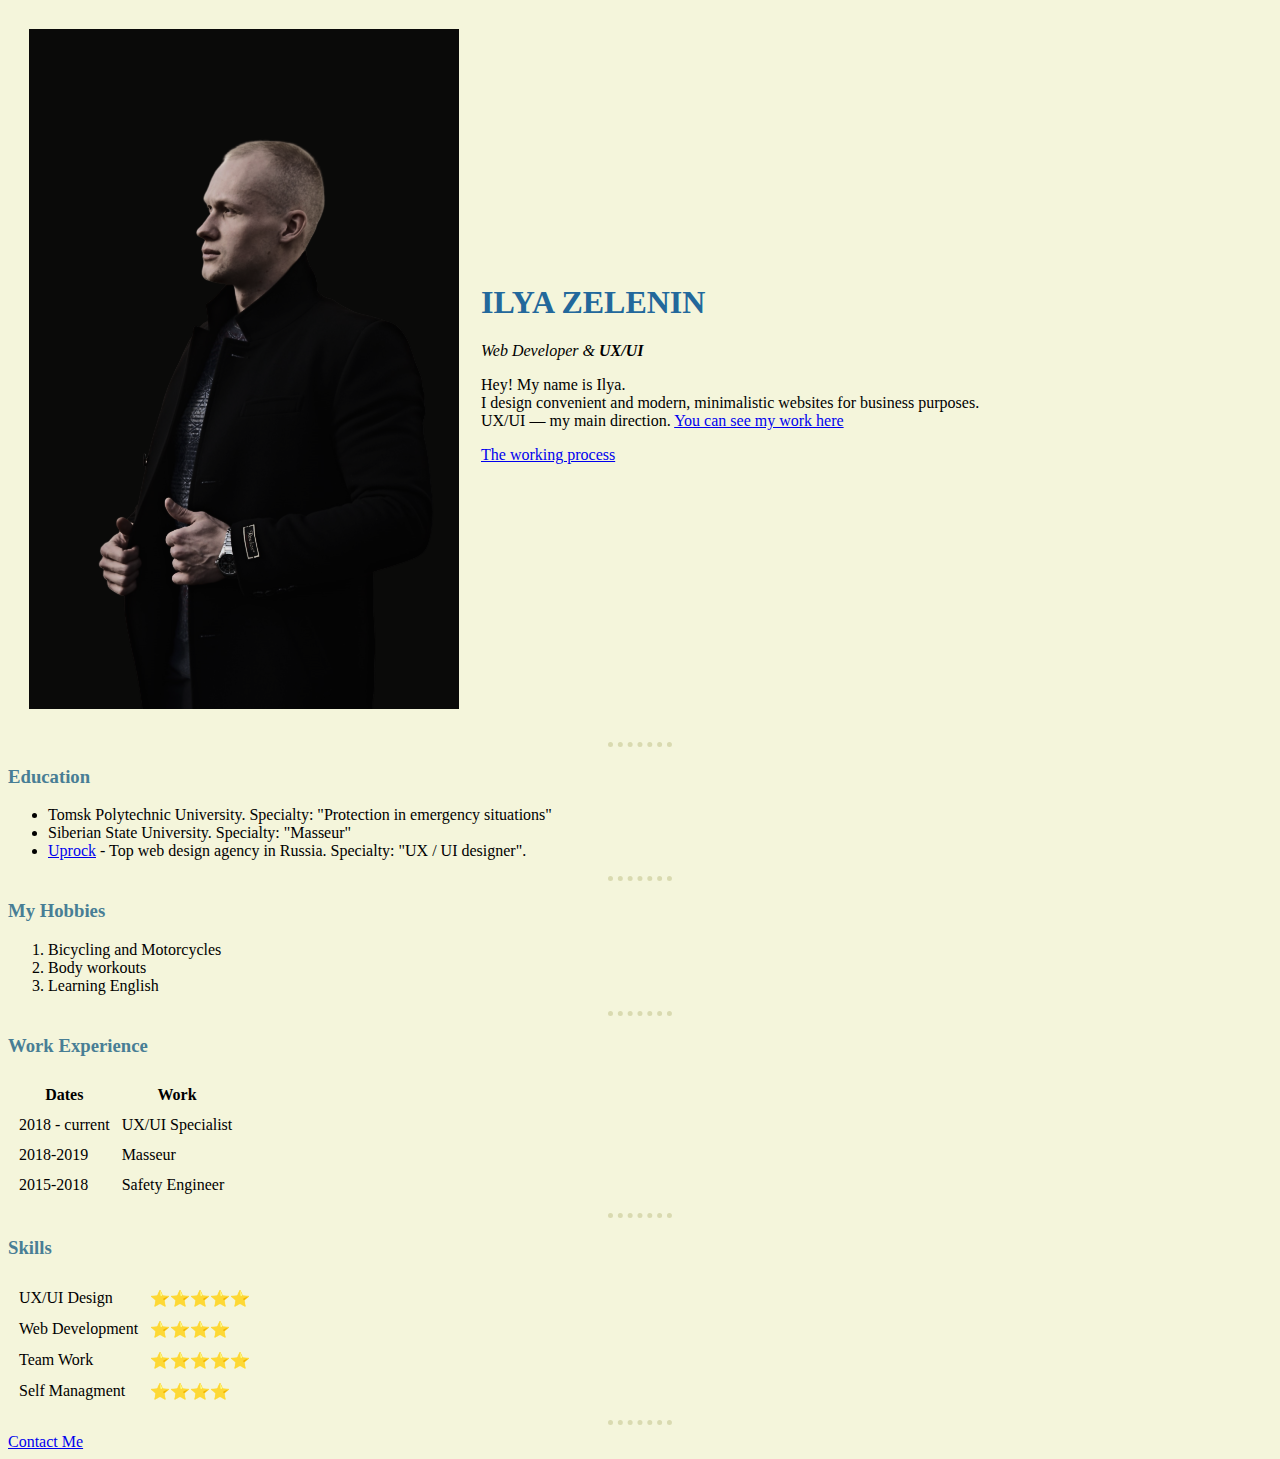
<file: index.html>
<!DOCTYPE html>
<html lang="en" dir="ltr">

<head>
  <meta charset="utf-8">
  <title>Ilya's Personal Site</title>
  <link rel="stylesheet" href="css/styles.css">

</head>

<body>
  <table cellspacing="20">
    <tr>
      <td><img src="images/ILya.png" alt="Profile picture"></td>
      <td><h1>ILYA ZELENIN</h1>
      <p><em>Web Developer & <strong>UX/UI</strong></em></p>
      <p>Hey! My name is Ilya. <br>I design convenient and modern,
      minimalistic websites for business purposes.
      <br>UX/UI — my main direction. <a href="https://www.behance.net/GreenZel">You can see my work here</a></p>
      <p><a href="Process.html">The working process</a></p></td>
    </tr>
  </table>

  <hr>
  <h3><strong>Education</strong></h3>
  <ul>
    <li>Tomsk Polytechnic University. Specialty: "Protection in emergency situations"</li>
    <li>Siberian State University. Specialty: "Masseur"</li>
    <li><a href="https://uprock.ru/">Uprock</a> - Top web design agency in Russia. Specialty: "UX / UI designer".</li>
  </ul>

  <hr>
  <h3>My Hobbies</h3>
  <ol>
    <li>Bicycling and Motorcycles</li>
    <li>Body workouts</li>
    <li>Learning English</li>
  </ol>

  <hr>
  <h3>Work Experience</h3>
  <table cellspacing="10">
    <thead>
      <tr>
        <th>Dates</th>
        <th>Work</th>
      </tr>
    </thead>
    <tbody>
      <tr>
        <td>2018 - current</td>
        <td>UX/UI Specialist</td>
      </tr>
      <tr>
        <td>2018-2019</td>
        <td>Masseur</td>
      </tr>
      <tr>
        <td>2015-2018</td>
        <td>Safety Engineer</td>
      </tr>
    </tbody>
  </table>

  <hr>
  <h3>Skills</h3>
  <table cellspacing="10">
    <tbody>
      <tr>
        <td>UX/UI Design</td>
        <td>⭐⭐⭐⭐⭐</td>
      </tr>
      <tr>
        <td>Web Development</td>
        <td>⭐⭐⭐⭐</td>
      </tr>
      <tr>
        <td>Team Work</td>
        <td>⭐⭐⭐⭐⭐</td>
      </tr>
      <tr>
        <td>Self Managment</td>
        <td>⭐⭐⭐⭐</td>
      </tr>
    </tbody>
  </table>
  <hr>
  <a href="contact.html">Contact Me</a>
</body>

</html>
</file>
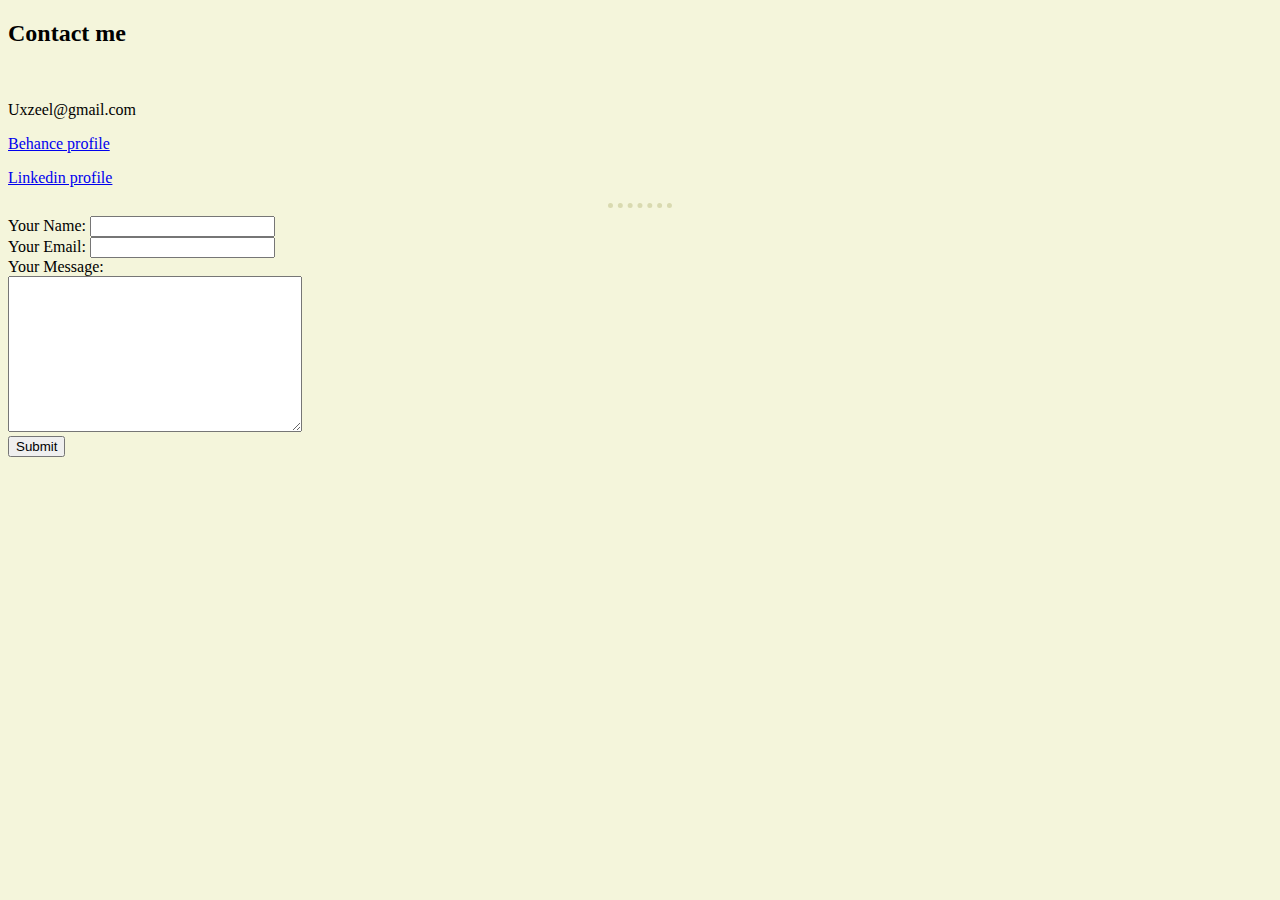
<file: contact.html>
<!DOCTYPE html>
<html lang="en" dir="ltr">
  <head>
    <meta charset="utf-8">
    <title>contact</title>
    <link rel="stylesheet" href="css/styles.css">
  </head>
  <body>
    <h2>Contact me</h2>
    <br>
    <p>Uxzeel@gmail.com</p>
    <p><a href="https://www.behance.net/GreenZel">Behance profile</a></p>
    <p><a href="https://www.linkedin.com/in/ilya-zelenin-910bb81a4">Linkedin profile</a></p>
    <hr>
    <form action="mailto:uxzeel@gmail.com" method="post" enctype="text/plain">
    <label>Your Name:</label>
    <input type="text" name="yourName" value=""><br>
    <label>Your Email:</label>
    <input type="email" name="yourEmail" value=""><br>
    <label>Your Message:</label><br>
    <textarea name="yourMessage" rows="10" cols="34"></textarea><br>
    <input type="submit" name="" value="Submit">
    </form>
  </body>
</html>
</file>
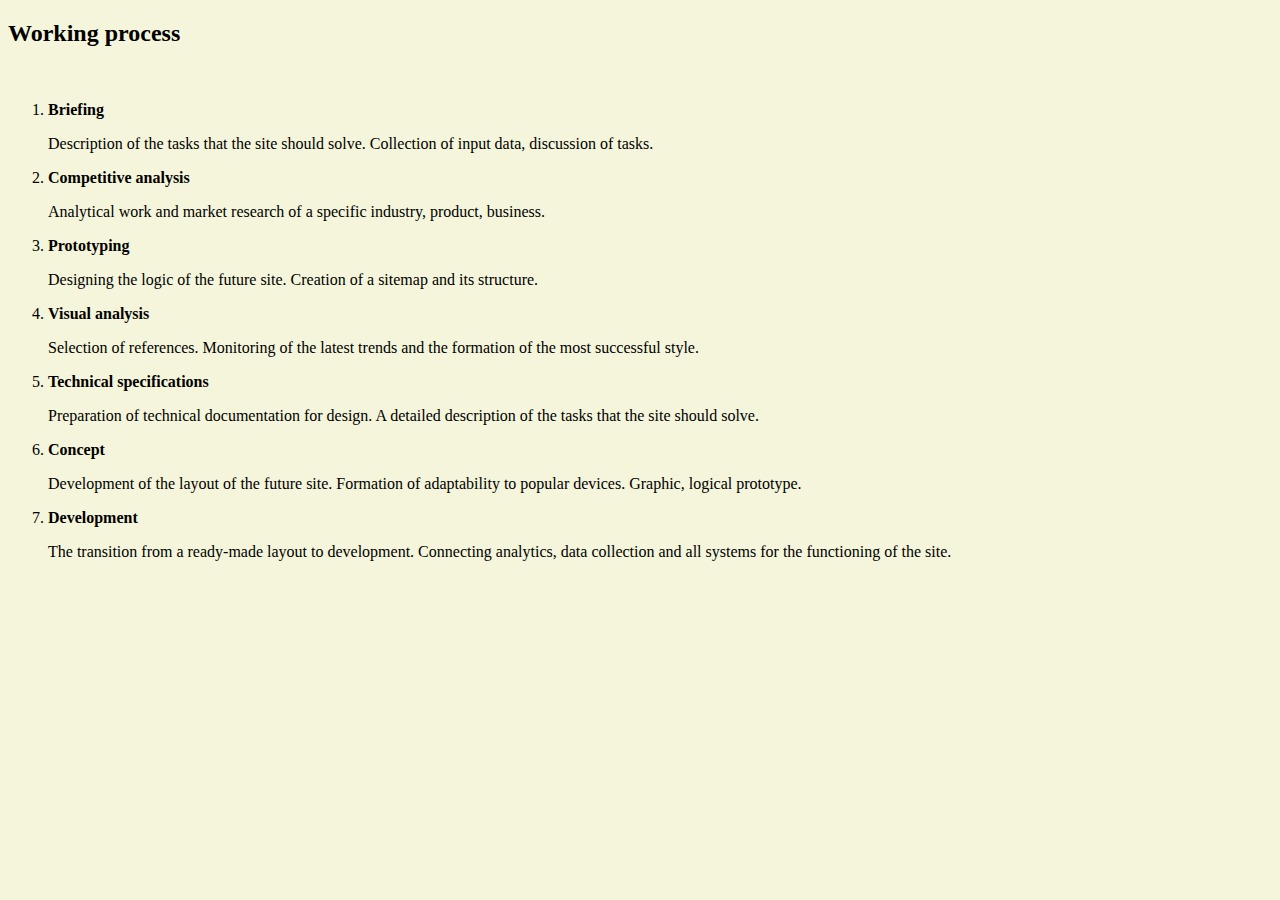
<file: Process.html>
<!DOCTYPE html>
<html lang="en" dir="ltr">
  <head>
    <meta charset="utf-8">
    <title>The Working process</title>
    <link rel="stylesheet" href="css/styles.css">
  </head>
  <body>
  <h2>Working process</h2>
  <br>
  <ol>
    <li><strong>Briefing</strong></li>
    <p>Description of the tasks that the site should solve. Collection of input data, discussion of tasks.</p>

    <li><strong>Competitive analysis</strong></li>
    <p>Analytical work and market research of a specific industry, product, business.</p>

    <li><strong>Prototyping</strong></li>
    <p>Designing the logic of the future site. Creation of a sitemap and its structure.</p>

    <li><strong>Visual analysis</strong></li>
    <p>Selection of references. Monitoring of the latest trends and the formation of the most successful style.</p>

    <li><strong>Technical specifications</strong></li>
    <p>Preparation of technical documentation for design. A detailed description of the tasks that the site should solve.</p>

    <li><strong>Concept</strong></li>
    <p>Development of the layout of the future site. Formation of adaptability to popular devices. Graphic, logical prototype.</p>

    <li><strong>Development</strong></li>
    <p>The transition from a ready-made layout to development. Connecting analytics, data collection and all systems for the functioning of the site.</p>
  </ol>

  </body>
</html>
</file>
<file: css/styles.css>
body {
  background-color: #f4f5db;
}

h1 {
  color: #23689b;
}

h3 {
  color: #487e95;
}


hr {
  border-style: none;
  border-top-style: dotted;
  border-color: #d9dab0;
  border-width: 5px;
  width: 5%
}
</file>
